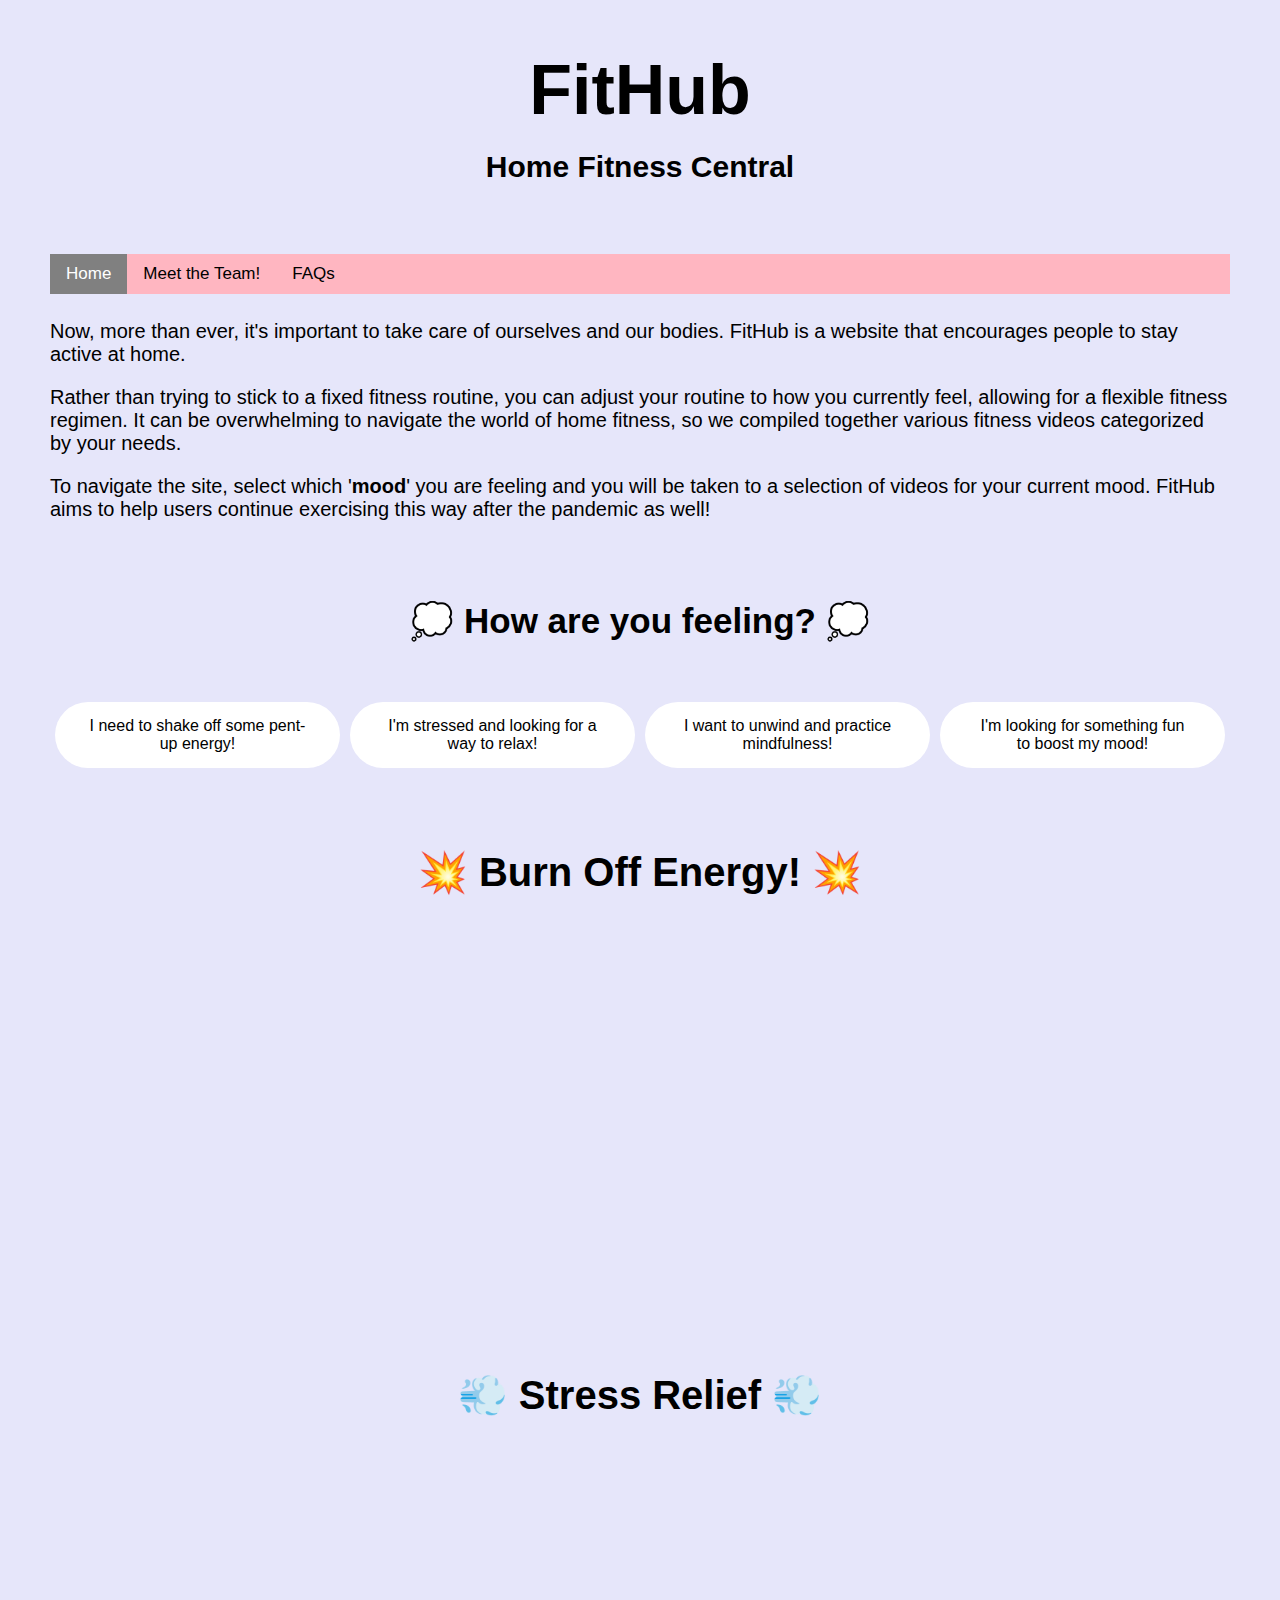
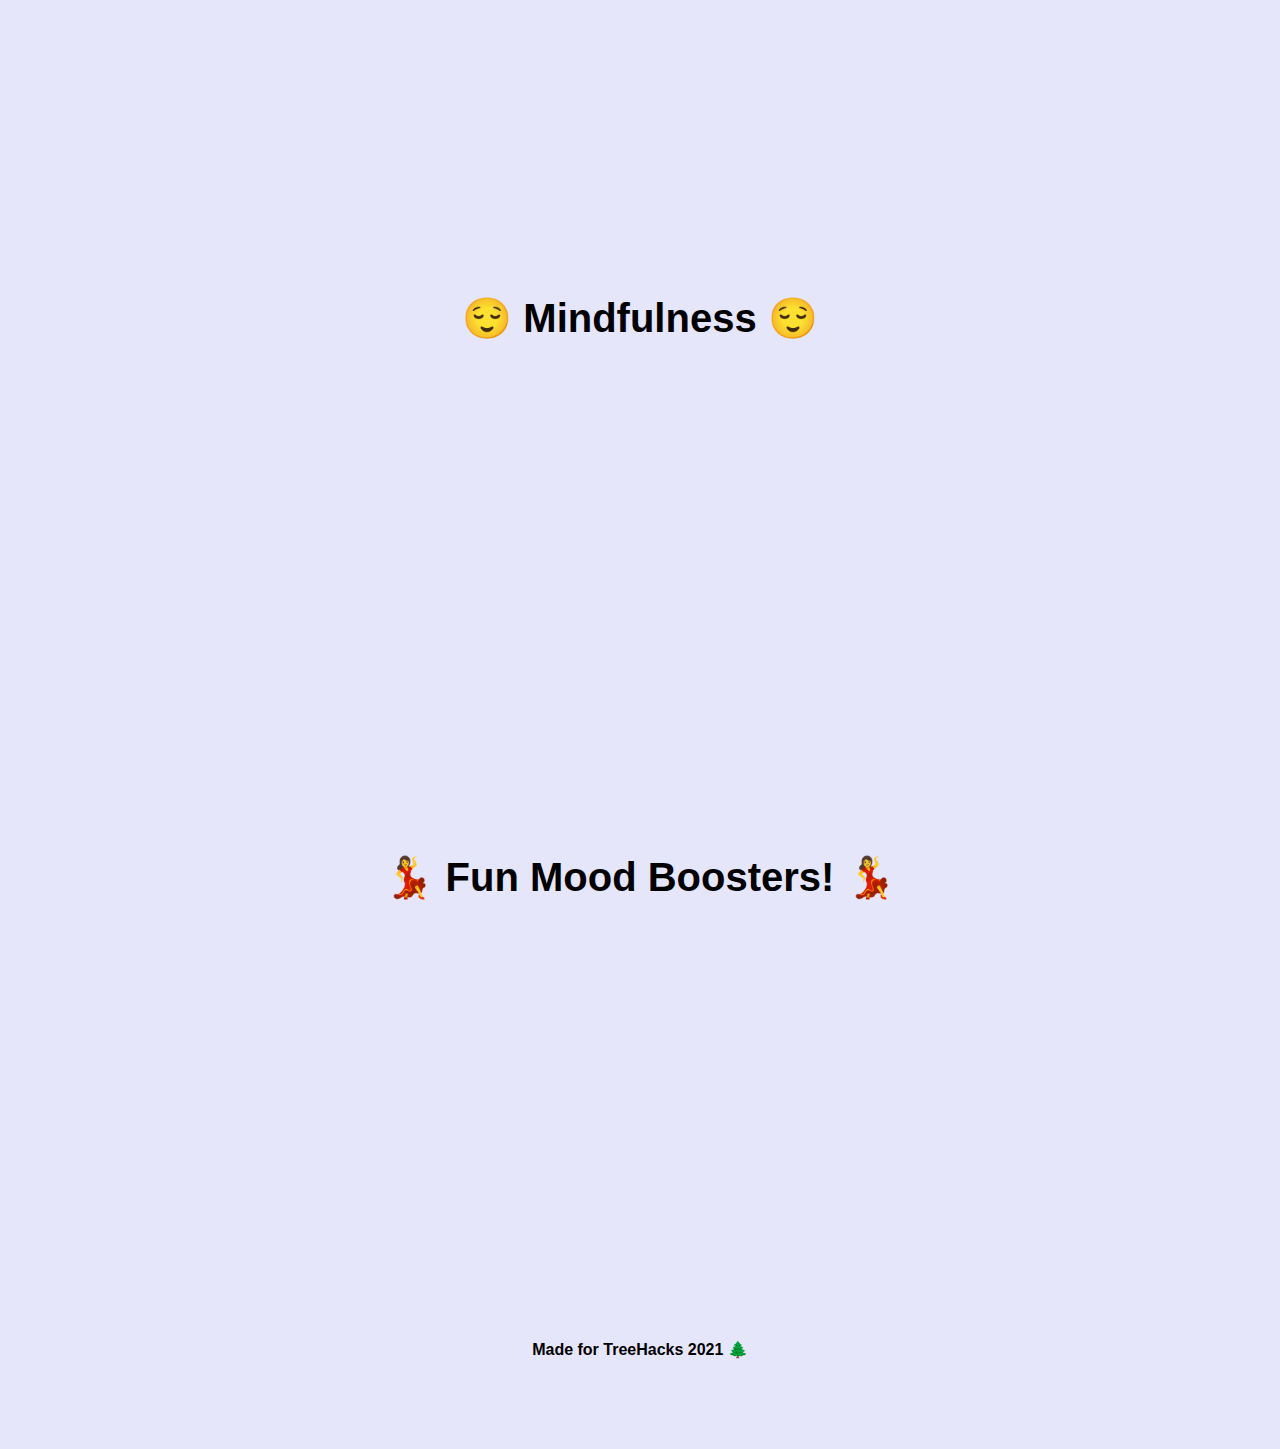
<file: index.html>
<!DOCTYPE html>
<html>

<!-- Name of the website tab -->
<head>
  <meta charset="utf-8">
  <meta name="viewport" content="width=device-width, initial-scale=1, shrink-to-fit=no">

  <link rel="stylesheet" href="styles.css">
  <link href="https://fonts.googleapis.com/css2?family=Kumbh+Sans:wght@300&display=swap" rel="stylesheet">

  <title>FitHub: Home Fitness Central</title>
</head>

<!-- Website page -->

<body>

  <h1 id="titleOfPage"><a href="index.html"></a>FitHub</h1>
  <h6> Home Fitness Central</h6>
  
  <div class="topnav">
    <a class = active href="index.html">Home</a>
    <a href="whoweare.html">Meet the Team!</a>
    <a href="FAQ.html">FAQs</a>


  </div>
  
<h4 class="introduction">
    <p>Now, more than ever, it's important to take care of ourselves and our bodies. FitHub is a website that encourages people to stay active at home.</p>
    <p>Rather than trying to stick to a fixed fitness routine, you can adjust your routine to how you currently feel, allowing for a flexible fitness regimen. It can be overwhelming to navigate the world of home fitness, so we compiled together various fitness videos categorized by your needs.</p>
    <p>To navigate the site, select which '<b>mood</b>' you are feeling and you will be taken to a selection of videos for your current mood. FitHub aims to help users continue exercising this way after the pandemic as well!</p>
</h4>

  <br>

<h3 id="feeling">&#128173; How are you feeling? &#128173;</h3>
<div class="rowMoods">
    <div class="columnMoods">
        <a href="index.html#burnOffEnergy" class="button">I need to shake off some pent-up energy!</a>
    </div>
    <br>
    <div class="columnMoods">
        <a href="index.html#stressRelief" class= "button">I'm stressed and looking for a way to relax!</a>
    </div>
    <br>
    <div class="columnMoods">
        <a href="index.html#meditation" class="button">I want to unwind and practice mindfulness!</a>
    </div>
    <br>
    <div class="columnMoods">
        <a href="index.html#dance" class= "button">I'm looking for something fun to boost my mood!</a>
    </div>
</div>

<br>
<br>

<!-- Burn off Energy -->
  <h3 class="moodTitle" id="burnOffEnergy">&#128165; Burn Off Energy! &#128165;</h3>
  <div id="carousel">
  <div class="rowVideo">
    <div class="columnVideo">
        <div class = "slide"> 
        <iframe width="560" height="315" src="https://www.youtube.com/embed/zr08J6wB53Y" frameborder="0" allow="accelerometer; autoplay; clipboard-write; encrypted-media; gyroscope; picture-in-picture" allowfullscreen></iframe>
    </div>
    </div>

    <div class="columnVideo">
        <div class = "slide">
        <iframe width="560" height="315" src="https://www.youtube.com/embed/M46FpyXIT-I" frameborder="0" allow="accelerometer; autoplay; clipboard-write; encrypted-media; gyroscope; picture-in-picture" allowfullscreen></iframe>
    </div>
    </div>

    <div class="columnVideo">
        <div class = "slide">
        <iframe width="560" height="315" src="https://www.youtube.com/embed/GTzK6AKY4ZQ" frameborder="0" allow="accelerometer; autoplay; clipboard-write; encrypted-media; gyroscope; picture-in-picture" allowfullscreen></iframe>
    </div>
    </div>

    <div class="columnVideo">
        <div class = "slide">
        <iframe width="560" height="315" src="https://www.youtube.com/embed/sjmsApWcyCU" frameborder="0" allow="accelerometer; autoplay; clipboard-write; encrypted-media; gyroscope; picture-in-picture" allowfullscreen></iframe>
    </div>
    </div>

    <div class="columnVideo">
        <div class = "slide">
        <iframe width="560" height="315" src="https://www.youtube.com/embed/PvEnWsPrL4w" frameborder="0" allow="accelerometer; autoplay; clipboard-write; encrypted-media; gyroscope; picture-in-picture" allowfullscreen></iframe>
    </div>
    </div>

    <div class="columnVideo">
        <div class = "slide">
        <iframe width="560" height="315" src="https://www.youtube.com/embed/M60AVSKVqUA" frameborder="0" allow="accelerometer; autoplay; clipboard-write; encrypted-media; gyroscope; picture-in-picture" allowfullscreen></iframe>
    </div>
    </div>

    <div class="columnVideo">
        <div class = "slide">
        <iframe width="560" height="315" src="https://www.youtube.com/embed/Mvo2snJGhtM" frameborder="0" allow="accelerometer; autoplay; clipboard-write; encrypted-media; gyroscope; picture-in-picture" allowfullscreen></iframe>
    </div>
    </div>

    <div class="columnVideo">
        <div class = "slide">
        <iframe width="560" height="315" src="https://www.youtube.com/embed/LueYlLt1l9M" frameborder="0" allow="accelerometer; autoplay; clipboard-write; encrypted-media; gyroscope; picture-in-picture" allowfullscreen></iframe>
    </div>
    </div>


  </div>
</div>

<br>
<br>

<!-- Stress Relief -->

<h3 class="moodTitle" id="stressRelief">&#128168; Stress Relief &#128168;</h3>
<div id="carousel">
<div class="rowVideo">


    <div class="columnVideo">
        <div class = "slide">
          <iframe width="560" height="315" src="https://www.youtube.com/embed/GjMSgK5H4ho" frameborder="0" allow="accelerometer; autoplay; clipboard-write; encrypted-media; gyroscope; picture-in-picture" allowfullscreen></iframe>  </div>
    </div>

  <div class="columnVideo">
      <div class = "slide">
        <iframe width="560" height="315" src="https://www.youtube.com/embed/g_tea8ZNk5A" frameborder="0" allow="accelerometer; autoplay; clipboard-write; encrypted-media; gyroscope; picture-in-picture" allowfullscreen></iframe>  </div>
  </div>

  <div class="columnVideo">
      <div class = "slide">
        <iframe width="560" height="315" src="https://www.youtube.com/embed/s-7lyvblFNI" frameborder="0" allow="accelerometer; autoplay; clipboard-write; encrypted-media; gyroscope; picture-in-picture" allowfullscreen></iframe>  </div>
  </div>

  <div class="columnVideo">
      <div class = "slide">
        <iframe width="560" height="315" src="https://www.youtube.com/embed/sTANio_2E0Q" frameborder="0" allow="accelerometer; autoplay; clipboard-write; encrypted-media; gyroscope; picture-in-picture" allowfullscreen></iframe>  </div>
  </div>

  <div class="columnVideo">
    <div class = "slide"> 
      <iframe width="560" height="315" src="https://www.youtube.com/embed/_3WHyGWC3FQ" frameborder="0" allow="accelerometer; autoplay; clipboard-write; encrypted-media; gyroscope; picture-in-picture" allowfullscreen></iframe>  </div>
    </div>

  <div class="columnVideo">
      <div class = "slide">
        <iframe width="560" height="315" src="https://www.youtube.com/embed/qiKJRoX_2uo" frameborder="0" allow="accelerometer; autoplay; clipboard-write; encrypted-media; gyroscope; picture-in-picture" allowfullscreen></iframe>  </div>
  </div>

  <div class="columnVideo">
      <div class = "slide">
        <iframe width="560" height="315" src="https://www.youtube.com/embed/6ijg6tpyxXg" frameborder="0" allow="accelerometer; autoplay; clipboard-write; encrypted-media; gyroscope; picture-in-picture" allowfullscreen></iframe>  </div>
  </div>

  <div class="columnVideo">
      <div class = "slide">
        <iframe width="560" height="315" src="https://www.youtube.com/embed/7h_Pn7NyJ0k" frameborder="0" allow="accelerometer; autoplay; clipboard-write; encrypted-media; gyroscope; picture-in-picture" allowfullscreen></iframe>  </div>
  </div>

  <div class="columnVideo">
    <div class = "slide">
        <iframe width="560" height="315" src="https://www.youtube.com/embed/hNCqIgl7Pjc" frameborder="0" allow="accelerometer; autoplay; clipboard-write; encrypted-media; gyroscope; picture-in-picture" allowfullscreen></iframe></div>
</div>

<div class="columnVideo">
    <div class = "slide">
        <iframe width="560" height="315" src="https://www.youtube.com/embed/FlAvRcz0zuY" frameborder="0" allow="accelerometer; autoplay; clipboard-write; encrypted-media; gyroscope; picture-in-picture" allowfullscreen></iframe></div>
</div>

</div>
</div>

<br> 
<br>

<!-- Meditation -->

<h3 class="moodTitle" id="meditation">&#128524; Mindfulness &#128524;</h3>
<div id="carousel">
<div class="rowVideo">

  <div class="columnVideo">
      <div class = "slide">
        <iframe width="560" height="315" src="https://www.youtube.com/embed/k0PSUDvLi8E" frameborder="0" allow="accelerometer; autoplay; clipboard-write; encrypted-media; gyroscope; picture-in-picture" allowfullscreen></iframe>  </div>
      </div>

  <div class="columnVideo">
      <div class = "slide">
        <iframe width="560" height="315" src="https://www.youtube.com/embed/inpok4MKVLM" frameborder="0" allow="accelerometer; autoplay; clipboard-write; encrypted-media; gyroscope; picture-in-picture" allowfullscreen></iframe> </div>
      </div>

  <div class="columnVideo">
      <div class = "slide">
        <iframe width="560" height="315" src="https://www.youtube.com/embed/Siw1O8K3juU" frameborder="0" allow="accelerometer; autoplay; clipboard-write; encrypted-media; gyroscope; picture-in-picture" allowfullscreen></iframe>  </div>
      </div>

  <div class="columnVideo">
      <div class = "slide">
        <iframe width="560" height="315" src="https://www.youtube.com/embed/WhlQUrIdYkE" frameborder="0" allow="accelerometer; autoplay; clipboard-write; encrypted-media; gyroscope; picture-in-picture" allowfullscreen></iframe>  </div>
      </div>


  <div class="columnVideo">
      <div class = "slide">
        <iframe width="560" height="315" src="https://www.youtube.com/embed/86m4RC_ADEY" frameborder="0" allow="accelerometer; autoplay; clipboard-write; encrypted-media; gyroscope; picture-in-picture" allowfullscreen></iframe>  </div>
      </div>


  <div class="columnVideo">
      <div class = "slide">
        <iframe width="560" height="315" src="https://www.youtube.com/embed/rrLkhg3fA0M" frameborder="0" allow="accelerometer; autoplay; clipboard-write; encrypted-media; gyroscope; picture-in-picture" allowfullscreen></iframe>  </div>
      </div>


  <div class="columnVideo">
      <div class = "slide">
        <iframe width="560" height="315" src="https://www.youtube.com/embed/7H0FKzeuVVs" frameborder="0" allow="accelerometer; autoplay; clipboard-write; encrypted-media; gyroscope; picture-in-picture" allowfullscreen></iframe>  </div>
      </div>


  <div class="columnVideo">
      <div class = "slide">
        <iframe width="560" height="315" src="https://www.youtube.com/embed/CqnWMPuyT0g" frameborder="0" allow="accelerometer; autoplay; clipboard-write; encrypted-media; gyroscope; picture-in-picture" allowfullscreen></iframe></div>
      </div>


  <div class="columnVideo">
      <div class = "slide">
        <iframe width="560" height="315" src="https://www.youtube.com/embed/4pKly2JojMw" frameborder="0" allow="accelerometer; autoplay; clipboard-write; encrypted-media; gyroscope; picture-in-picture" allowfullscreen></iframe></div>
      </div>
        
</div>
</div>


<br> 
<br>

<br>
<br>

<!-- Dance -->

<h3 class="moodTitle" id="dance">&#128131; Fun Mood Boosters! &#128131;</h3>
<div id="carousel">
<div class="rowVideo">
  <div class="columnVideo">
      <div class = "slide"> 
        <iframe width="560" height="315" src="https://www.youtube.com/embed/Cw-Wt4xKD2s" frameborder="0" allow="accelerometer; autoplay; clipboard-write; encrypted-media; gyroscope; picture-in-picture" allowfullscreen></iframe>      </div>
    </div>

  <div class="columnVideo">
      <div class = "slide">
        <iframe width="560" height="315" src="https://www.youtube.com/embed/lr6WPH7CQm8" frameborder="0" allow="accelerometer; autoplay; clipboard-write; encrypted-media; gyroscope; picture-in-picture" allowfullscreen></iframe>    </div>
      </div>

  <div class="columnVideo">
      <div class = "slide">
        <iframe width="560" height="315" src="https://www.youtube.com/embed/1vRto-2MMZo" frameborder="0" allow="accelerometer; autoplay; clipboard-write; encrypted-media; gyroscope; picture-in-picture" allowfullscreen></iframe>          </div>
      </div>

  <div class="columnVideo">
      <div class = "slide">
        <iframe width="560" height="315" src="https://www.youtube.com/embed/qxGzVxs3D_0" frameborder="0" allow="accelerometer; autoplay; clipboard-write; encrypted-media; gyroscope; picture-in-picture" allowfullscreen></iframe>        </div>
      </div>

  <div class="columnVideo">
      <div class = "slide">
        <iframe width="560" height="315" src="https://www.youtube.com/embed/2TmrI31IJmU" frameborder="0" allow="accelerometer; autoplay; clipboard-write; encrypted-media; gyroscope; picture-in-picture" allowfullscreen></iframe>      </div>
      </div>

  <div class="columnVideo">
      <div class = "slide">
        <iframe width="560" height="315" src="https://www.youtube.com/embed/W1JMJnbG0rA" frameborder="0" allow="accelerometer; autoplay; clipboard-write; encrypted-media; gyroscope; picture-in-picture" allowfullscreen></iframe>    </div>
      </div>


  <div class="columnVideo">
      <div class = "slide">
        <iframe width="560" height="315" src="https://www.youtube.com/embed/nM23HcM6CzY" frameborder="0" allow="accelerometer; autoplay; clipboard-write; encrypted-media; gyroscope; picture-in-picture" allowfullscreen></iframe>    </div>
      </div>


  <div class="columnVideo">
      <div class = "slide">
        <iframe width="560" height="315" src="https://www.youtube.com/embed/0a4L7JMYpJM" frameborder="0" allow="accelerometer; autoplay; clipboard-write; encrypted-media; gyroscope; picture-in-picture" allowfullscreen></iframe>    </div>
      </div>

  <div class="columnVideo">
      <div class = "slide">
        <iframe width="560" height="315" src="https://www.youtube.com/embed/yN3GgCUmmXw" frameborder="0" allow="accelerometer; autoplay; clipboard-write; encrypted-media; gyroscope; picture-in-picture" allowfullscreen></iframe>    </div>
      </div>

  <div class="columnVideo">
      <div class = "slide">
        <iframe width="560" height="315" src="https://www.youtube.com/embed/H0YBDXB8dv4" frameborder="0" allow="accelerometer; autoplay; clipboard-write; encrypted-media; gyroscope; picture-in-picture" allowfullscreen></iframe>    </div>
      </div>

  <div class="columnVideo">
      <div class = "slide">
        <iframe width="560" height="315" src="https://www.youtube.com/embed/ofddKYnkxTQ" frameborder="0" allow="accelerometer; autoplay; clipboard-write; encrypted-media; gyroscope; picture-in-picture" allowfullscreen></iframe>     </div>
      </div>

    <div class="columnVideo">
        <div class = "slide">
            <iframe width="560" height="315" src="https://www.youtube.com/embed/qTNQDWp5uAM" frameborder="0" allow="accelerometer; autoplay; clipboard-write; encrypted-media; gyroscope; picture-in-picture" allowfullscreen></iframe>      </div>
        </div>
        
</div>
</div>
</div>
</div>

<br>

<h4 id="bottomText">Made for TreeHacks 2021 &#127794;</h4>

<br> 

</body>

</html>
</file>
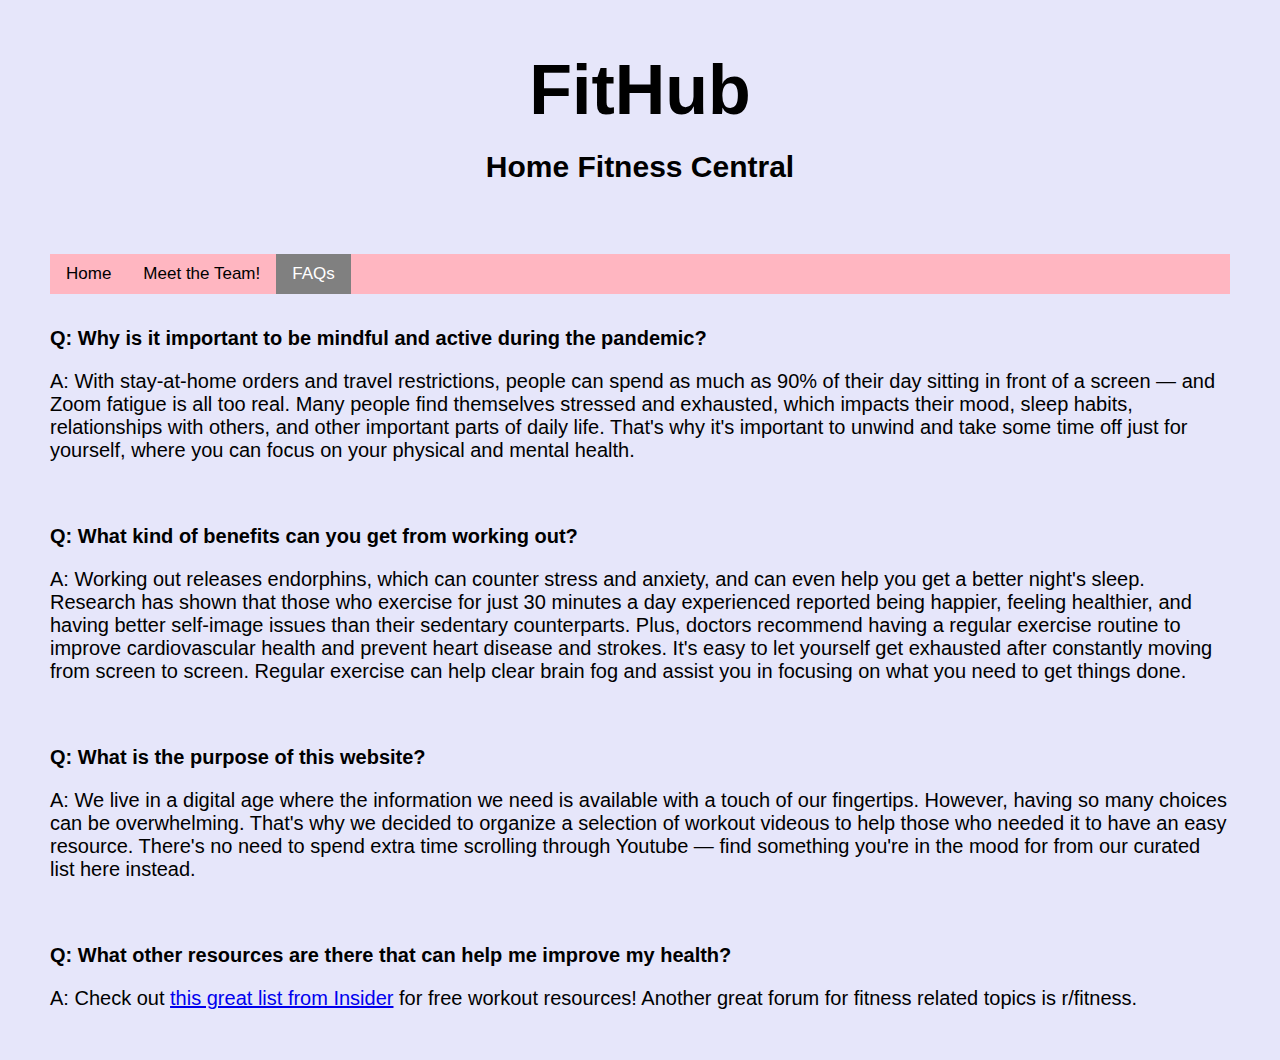
<file: FAQ.html>
<!DOCTYPE html>
<html>

<!-- Name of the website tab -->
<head>
  <meta charset="utf-8">
  <meta name="viewport" content="width=device-width, initial-scale=1, shrink-to-fit=no">

  <link rel="stylesheet" href="styles.css">
  <link href="https://fonts.googleapis.com/css2?family=Kumbh+Sans:wght@300&display=swap" rel="stylesheet">

  <title>FAQs</title>
</head>

<!-- Website page -->
<body>
  <h1 id="titleOfPage"><a href="index.html"></a>FitHub</h1>
  <h6> Home Fitness Central</h6>
<link rel="stylesheet" href="styles.css">
<div class="topnav">
    <a href="index.html">Home</a>
    <a href="whoweare.html">Meet the Team!</a>
    <a class = active href= "FAQ.html">FAQs</a>

</div>

<h5>
    <p><b>Q: Why is it important to be mindful and active during the pandemic?</b></p>
    <p>A: With stay-at-home orders and travel restrictions, people can spend as much as 90% of their day sitting in front of a screen — 
      and Zoom fatigue is all too real. Many people find themselves stressed and exhausted, which impacts their mood,
      sleep habits, relationships with others, and other important parts of daily life. That's why it's important to unwind and 
      take some time off just for yourself, where you can focus on your physical and mental health.</p>

    <br>
    
    <p><b>Q: What kind of benefits can you get from working out?</b></p>
    <p>A:  Working out releases endorphins, which can counter
      stress and anxiety, and can even help you get a better night's sleep. Research has shown that those who exercise
      for just 30 minutes a day experienced reported being happier, feeling healthier, and having better self-image issues
      than their sedentary counterparts. Plus, doctors recommend having a regular exercise routine to improve cardiovascular
      health and prevent heart disease and strokes. It's easy to let yourself get exhausted after constantly moving from screen
      to screen. Regular exercise can help clear brain fog and assist you in focusing on what you need to get things done. </p>

    <br>

    <p><b>Q: What is the purpose of this website?</b></p>
    <p>A: We live in a digital age where the information we need is available with a touch of our fingertips. However, having so many
      choices can be overwhelming. That's why we decided to organize a selection of workout videous to help those who needed it to have an easy
      resource. There's no need to spend extra time scrolling through Youtube — find something you're in the mood for from our curated list here instead.
    </p>
    
    <br>

    <p><b>Q: What other resources are there that can help me improve my health?</b></p>
    <p>A: Check out <a href="https://www.insider.com/work-out-at-home-free-gym-fitness-resources-workouts-2020-3">
      this great list from Insider</a> for free workout resources! Another great forum for fitness related topics is r/fitness.
    </p>
</h5>
</file>
<file: styles.css>
body {
    background-color:lavender;
    margin-left: 50px;
    margin-right: 50px;
    margin-bottom: 50px;
    font-family: 'Trebuchet MS', 'Lucida Sans Unicode', 'Lucida Grande', 'Lucida Sans', Arial, sans-serif;
}

#titleOfPage {
    font-family:'Trebuchet MS', 'Lucida Sans Unicode', 'Lucida Grande', 'Lucida Sans', Arial, sans-serif;
    text-align: center;
    font-size: 70px;
    margin-top: 50px;
    margin-bottom:-50px;
}

 /* Style the links inside the navigation bar */
 .topnav {
    background-color: lightpink;
    overflow: hidden;
    font-size:40px
  }
  
 .topnav a {
    float: left;
    color:black;
    text-align: center;
    padding: 10px 16px;
    text-decoration: none;
    font-size: 17px;
  }
  
  /* Change the color of links on hover */
  .topnav a:hover {
    background-color: #ddd;
    color: black;
  }
  
  /* Add a color to the active/current link */
  .topnav a.active {
    background-color:grey;
    color: white;
  }


#homeTab {
    margin-right: 10px;
    font-size: 25px;
}

#aboutTab {
    margin-left: 10px;
    margin-right: 10px;
    font-size: 25px;
}

#whoWeAreTab {
    margin-left: 10px;
    font-size: 25px
}

#feeling {
    text-align: center;
    font-size: 35px;
}

.rowMoods {
    display: flex;
    text-align: center;
  }
  
.columnMoods {
    flex: 33.33%;
    padding: 5px;
    margin-top: 20px;
}

.rowVideo {
    display: flex;
    text-align: center;
  }

.moodTitle {
    font-size: 40px;
}

.columnVideo {
    flex: 33.33%;
    padding: 5px;
    margin-top: 20px;
}

.about {
    font-family:'Trebuchet MS', 'Lucida Sans Unicode', 'Lucida Grande', 'Lucida Sans', Arial, sans-serif;
    margin-left: 50px;
    margin-right: 50px;
}

.whoWeAre {
    font-family:'Trebuchet MS', 'Lucida Sans Unicode', 'Lucida Grande', 'Lucida Sans', Arial, sans-serif;
    margin-left: 50px;
    margin-right: 50px;
}


 .row {
    display: flex;
    text-align: center;
  }
  
  .column {
    flex: 33.33%;
    padding: 5px;
    margin-top: 20px;
  }



.circular--portrait {
    position: relative;
    width: 200px;
    height: 200px;
    overflow: hidden;
    border-radius: 50% ;
}
  .circular--portrait img {
    width: auto;
    height: auto;
    align-items: center;
  }
 
  figcaption {
      font-size: 40px;
      margin-top: 10px;
  }

  .overlay {
    position: absolute;
    bottom: 0;
    left: 0;
    right: 0;
    background-color: rgba(138, 138, 143, 0.747);
    overflow: hidden;
    width: 100%;
    height: 0;
    transition: .5s ease;
  }

  .text {
    color: rgb(255, 255, 255);
    font-size: 20px;
    position: absolute;
    top: 50%;
    left: 50%;
    -webkit-transform: translate(-50%, -50%);
    -ms-transform: translate(-50%, -50%);
    transform: translate(-50%, -50%);
    text-align: center;
  }

  .container:hover .overlay {
    height: 100%;
  }
  .container {
    position: relative;
    width: 100%;
  }

  h2{
      text-align: center;
      font-size: 50px;

  }

  .imgText{
      color:white;
      margin-top:20px;
      font-size: 40px;
  }

  h3{
      text-align: center;
    font-size: 50px;
  }


#carousel {
    display: flex;
    flex-wrap: no-wrap;
    overflow-x: auto;
    margin: 20px;
  }
#carousel .slide {
    flex: 0 0 auto;
    width: auto;
    height: 310px;
    max-width: 100%;
    margin-right: 10px;
  }

  .button {
    background-color: white;
    border: none;
    color: black;
    padding: 15px 32px;
    text-align: center;
    text-decoration: none;
    display: inline-block;
    font-size: 16px;
    border-radius: 900px;
  }

.introduction {
    font-size:20px;
     font-weight: normal; 
}

h5{
    font-size: 20px;
    font-weight:normal;
}

h6{
    font-size: 30px;
    text-align: center;
}


#bottomText {
    text-align: center;
}
</file>
